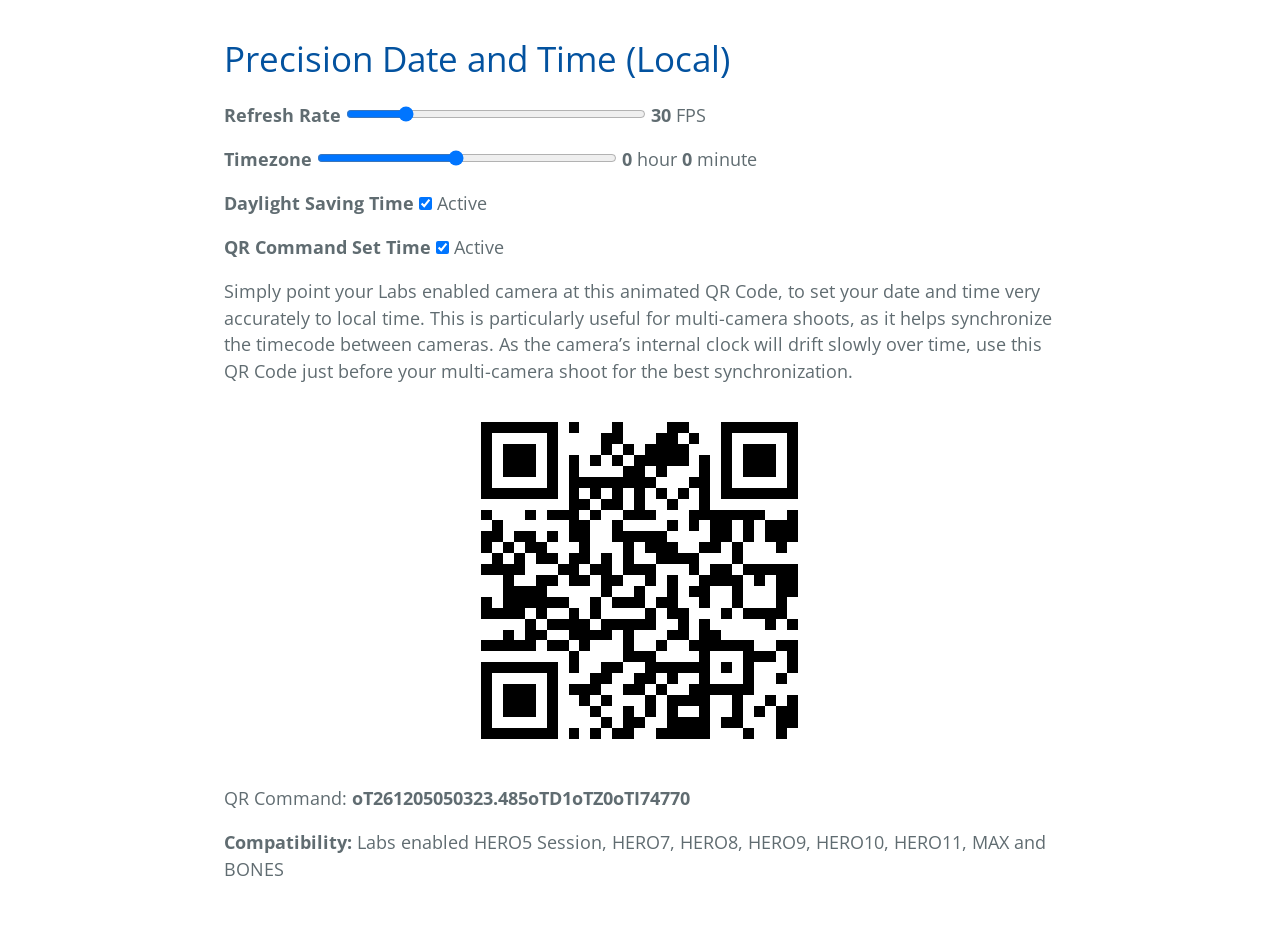
<file: projects/ppf/qrlocal/index.html>
<!DOCTYPE html>
<html lang="en-US">
  <head>

    
    <meta charset="UTF-8">

    <meta name="viewport" content="width=device-width, initial-scale=1">
    <meta name="theme-color" content="#157878">
    <meta name="apple-mobile-web-app-status-bar-style" content="black-translucent">
    <link rel="stylesheet" href="./style.css">
	<link rel="shortcut icon" type="image/png" href="https://gopro.github.io/labs/assets/images/favicon.png">
  </head>
  <body>
    <main id="content" class="main-content" role="main">
      <h1 id="precision-date-and-time-local">Precision Date and Time (Local)</h1>

<script src="./jquery.min.js"></script>

<script src="./qrcodeborder.js"></script>

<style>
        #qrcode{
            width: 100%;
        }
        div{
            width: 100%;
            display: inline-block;
        }
</style>

<p><strong>Refresh Rate</strong> <input type="range" id="fpsid" name="fpsid" min="10" max="120" value="30" style="width: 300px;" /><label for="fpsid"></label>  <b id="fpstext"></b> FPS</p>

<p><strong>Timezone</strong> <input type="range" id="tzid" name="tzid" min="-48" max="56" value="0" style="width: 300px;" /><label for="tzid"></label>  <b id="tztext"></b> hour <b id="tzmin"></b> minute<br /></p>

<p><strong>Daylight Saving Time</strong> <input type="checkbox" id="tdid" name="tdid" /> <label for="tdid">Active</label><br /></p>

<p><strong>QR Command Set Time</strong> <input type="checkbox" id="qrid" name="qrid" checked="true"/> <label for="qrid">Active</label><br /></p>

<p>Simply point your Labs enabled camera at this animated QR Code, to set your date and time very accurately to local time. This is particularly useful for multi-camera shoots, as it helps synchronize the timecode between cameras. As the camera’s internal clock will drift slowly over time, use this QR Code just before your multi-camera shoot for the best synchronization.</p>

<center>
<div id="qrcode"></div>
<br />
</center>
<p>QR Command: <b id="qrtext"></b></p>

<p><strong>Compatibility:</strong> Labs enabled HERO5 Session, HERO7, HERO8, HERO9, HERO10, HERO11, MAX and BONES</p>

<script>
var once = true;
var qrcode;
var cmd = "";
var id = 0;


function id5() {  // 5 characters, so up to 17-bit ID
  return ([1111]+1).replace(/1/g, c =>
    (c ^ crypto.getRandomValues(new Uint8Array(1))[0] % 10 >> c / 4).toString()
  );
}

function getMachineId() 
{
    let machineId = localStorage.getItem('MachineId');
    if (!machineId) {
    	//machineId = crypto.randomUUID();
        machineId = id5();
        localStorage.setItem('MachineId', machineId);
    }
    return machineId;
}

function isDST(d) {
    let jan = new Date(d.getFullYear(), 0, 1).getTimezoneOffset();
    let jul = new Date(d.getFullYear(), 6, 1).getTimezoneOffset();
    return Math.max(jan, jul) === d.getTimezoneOffset();    
}

function setTZ() {	
  var today = new Date();
  var tz,td = 0;  
  tz = today.getTimezoneOffset();
  
  if(isDST(today))
     td = 1;
  
  if(document.getElementById("tzid") !== null)
  {
	document.getElementById("tzid").value = -tz/15;	
	
	var h = Math.trunc(tz/60);
	var m = tz - h*60;
	document.getElementById("tztext").innerHTML = -h;	
	document.getElementById("tzmin").innerHTML = -m;	
  }
  
  
  if(document.getElementById("tdid") !== null)
  {
	if(td) {
		document.getElementById("tdid").checked = true;
	}
  }
}

function makeQR() {	
  if(once === true)
  {
  	id = getMachineId();  // 5 character 10-base, so up to 17-bit ID
    qrcode = new QRCode(document.getElementById("qrcode"), 
    {
      text : "oT0",
      width : 360,
      height : 360,
      correctLevel : QRCode.CorrectLevel.M
    });
    once = false;
  }
}
function padTime(i) {
  if (i < 10) {i = "0" + i;}  // add zero in front of numbers < 10
  return i;
}
function padTime1000(i) {
  if (i >= 10 && i < 100) {i = "0" + i;}  // add zero in front of numbers < 100
  else if (i < 10) {i = "00" + i;}  // add zero in front of numbers < 10
  return i;
}
function timeLoop(prevTime)
{

  if(document.getElementById("fpsid") !== null)
  {
	fps = parseInt(document.getElementById("fpsid").value);	
  document.getElementById("fpstext").innerHTML = fps;
  }
  
  var currTime = Date.now()
  // exactly 60fps
  if ((currTime - prevTime) < 1000./fps){
    requestAnimationFrame(function (){timeLoop(prevTime)});
    return;
  }

  var today;
  var yy,mm,dd,h,m,s;
  var ms,tz;
  
  today = new Date();
  yy = today.getFullYear() - 2000;
  mm = today.getMonth() + 1;
  dd = today.getDate();
  h = today.getHours();
  m = today.getMinutes();
  s = today.getSeconds();
  ms = today.getMilliseconds();
  yy = padTime(yy);
  mm = padTime(mm);
  dd = padTime(dd);
  h = padTime(h);
  m = padTime(m);
  s = padTime(s);
  //ms = Math.floor(ms / 10); // hundredths
  ms = padTime1000(ms);
  
  if(document.getElementById("tzid") !== null)
  {
	tz = parseInt(document.getElementById("tzid").value) * 15;	

	var H = Math.trunc(tz/60);
	var M = tz - H*60;
	document.getElementById("tztext").innerHTML = H;	
	document.getElementById("tzmin").innerHTML = M;	
	
	if(Math.trunc(tz/60) == tz/60)
		tz = tz/60;  // only need hours when precise.
  }

  var td = 0;
  if(document.getElementById("tdid") !== null) 
  {
	if(document.getElementById("tdid").checked) {
		td = 1;
	}
  }

  var set_time = true;
  if(document.getElementById("qrid") !== null)
  {
    set_time = document.getElementById("qrid").checked;
  }
  cmd = "#" + yy + mm + dd + h + m + s + "." + ms;
  if(set_time){
    cmd = "oT" + yy + mm + dd + h + m + s + "." + ms + "oTD" + td + "oTZ" + tz + "oTI" + id;
  }
  qrcode.clear(); 
  qrcode.makeCode(cmd);
  document.getElementById("qrtext").innerHTML = cmd;
 
  requestAnimationFrame(function (){timeLoop(currTime)});
}

function myReloadFunction() {
  location.reload();
}

makeQR();
setTZ();
timeLoop(Date.now());

</script>

    </main>
  </body>
</html>
</file>
<file: projects/ppf/qrlocal/style.css>
/*! normalize.css v3.0.2 | MIT License | git.io/normalize */@import url("https://fonts.googleapis.com/css?family=Open+Sans:400,700");html{font-family:sans-serif;-ms-text-size-adjust:100%;-webkit-text-size-adjust:100%}body{margin:0}article,aside,details,figcaption,figure,footer,header,hgroup,main,menu,nav,section,summary{display:block}audio,canvas,progress,video{display:inline-block;vertical-align:baseline}audio:not([controls]){display:none;height:0}[hidden],template{display:none}a{background-color:transparent}a:active,a:hover{outline:0}abbr[title]{border-bottom:1px dotted}b,strong{font-weight:bold}dfn{font-style:italic}h1{font-size:2em;margin:0.67em 0}mark{background:#ff0;color:#000}small{font-size:80%}sub,sup{font-size:75%;line-height:0;position:relative;vertical-align:baseline}sup{top:-0.5em}sub{bottom:-0.25em}img{border:0}svg:not(:root){overflow:hidden}figure{margin:1em 40px}hr{box-sizing:content-box;height:0}pre{overflow:auto}code,kbd,pre,samp{font-family:monospace, monospace;font-size:1em}button,input,optgroup,select,textarea{color:inherit;font:inherit;margin:0}button{overflow:visible}button,select{text-transform:none}button,html input[type="button"],input[type="reset"],input[type="submit"]{-webkit-appearance:button;cursor:pointer}button[disabled],html input[disabled]{cursor:default}button::-moz-focus-inner,input::-moz-focus-inner{border:0;padding:0}input{line-height:normal}input[type="checkbox"],input[type="radio"]{box-sizing:border-box;padding:0}input[type="number"]::-webkit-inner-spin-button,input[type="number"]::-webkit-outer-spin-button{height:auto}input[type="search"]{-webkit-appearance:textfield;box-sizing:content-box}input[type="search"]::-webkit-search-cancel-button,input[type="search"]::-webkit-search-decoration{-webkit-appearance:none}fieldset{border:1px solid #c0c0c0;margin:0 2px;padding:0.35em 0.625em 0.75em}legend{border:0;padding:0}textarea{overflow:auto}optgroup{font-weight:bold}table{border-collapse:collapse;border-spacing:0}td,th{padding:0}.highlight table td{padding:5px}.highlight table pre{margin:0}.highlight .cm{color:#999988;font-style:italic}.highlight .cp{color:#999999;font-weight:bold}.highlight .c1{color:#999988;font-style:italic}.highlight .cs{color:#999999;font-weight:bold;font-style:italic}.highlight .c,.highlight .cd{color:#999988;font-style:italic}.highlight .err{color:#a61717;background-color:#e3d2d2}.highlight .gd{color:#000000;background-color:#ffdddd}.highlight .ge{color:#000000;font-style:italic}.highlight .gr{color:#aa0000}.highlight .gh{color:#999999}.highlight .gi{color:#000000;background-color:#ddffdd}.highlight .go{color:#888888}.highlight .gp{color:#555555}.highlight .gs{font-weight:bold}.highlight .gu{color:#aaaaaa}.highlight .gt{color:#aa0000}.highlight .kc{color:#000000;font-weight:bold}.highlight .kd{color:#000000;font-weight:bold}.highlight .kn{color:#000000;font-weight:bold}.highlight .kp{color:#000000;font-weight:bold}.highlight .kr{color:#000000;font-weight:bold}.highlight .kt{color:#445588;font-weight:bold}.highlight .k,.highlight .kv{color:#000000;font-weight:bold}.highlight .mf{color:#009999}.highlight .mh{color:#009999}.highlight .il{color:#009999}.highlight .mi{color:#009999}.highlight .mo{color:#009999}.highlight .m,.highlight .mb,.highlight .mx{color:#009999}.highlight .sb{color:#d14}.highlight .sc{color:#d14}.highlight .sd{color:#d14}.highlight .s2{color:#d14}.highlight .se{color:#d14}.highlight .sh{color:#d14}.highlight .si{color:#d14}.highlight .sx{color:#d14}.highlight .sr{color:#009926}.highlight .s1{color:#d14}.highlight .ss{color:#990073}.highlight .s{color:#d14}.highlight .na{color:#008080}.highlight .bp{color:#999999}.highlight .nb{color:#0086B3}.highlight .nc{color:#445588;font-weight:bold}.highlight .no{color:#008080}.highlight .nd{color:#3c5d5d;font-weight:bold}.highlight .ni{color:#800080}.highlight .ne{color:#990000;font-weight:bold}.highlight .nf{color:#990000;font-weight:bold}.highlight .nl{color:#990000;font-weight:bold}.highlight .nn{color:#555555}.highlight .nt{color:#000080}.highlight .vc{color:#008080}.highlight .vg{color:#008080}.highlight .vi{color:#008080}.highlight .nv{color:#008080}.highlight .ow{color:#000000;font-weight:bold}.highlight .o{color:#000000;font-weight:bold}.highlight .w{color:#bbbbbb}.highlight{background-color:#f8f8f8}*{box-sizing:border-box}body{padding:0;margin:0;font-family:"Open Sans", "Helvetica Neue", Helvetica, Arial, sans-serif;font-size:16px;line-height:1.5;color:#606c71}#skip-to-content{height:1px;width:1px;position:absolute;overflow:hidden;top:-10px}#skip-to-content:focus{position:fixed;top:10px;left:10px;height:auto;width:auto;background:#e19447;outline:thick solid #e19447}a{color:#1e6bb8;text-decoration:none}a:hover{text-decoration:underline}.btn{display:inline-block;margin-bottom:1rem;color:rgba(255,255,255,0.7);background-color:rgba(255,255,255,0.08);border-color:rgba(255,255,255,0.2);border-style:solid;border-width:1px;border-radius:0.3rem;transition:color 0.2s, background-color 0.2s, border-color 0.2s}.btn:hover{color:rgba(255,255,255,0.8);text-decoration:none;background-color:rgba(255,255,255,0.2);border-color:rgba(255,255,255,0.3)}.btn+.btn{margin-left:1rem}@media screen and (min-width: 64em){.btn{padding:0.75rem 1rem}}@media screen and (min-width: 42em) and (max-width: 64em){.btn{padding:0.6rem 0.9rem;font-size:0.9rem}}@media screen and (max-width: 42em){.btn{display:block;width:100%;padding:0.75rem;font-size:0.9rem}.btn+.btn{margin-top:1rem;margin-left:0}}.page-header{color:#fff;width:100%;background-color:#2d2d2d;background-image:linear-gradient(120deg, #2d2d2d, #2d2d2d)}@media screen and (min-width: 64em){.page-header{padding:2rem 3rem}}@media screen and (min-width: 42em) and (max-width: 64em){.page-header{padding:1.5rem 2rem}}@media screen and (max-width: 42em){.page-header{padding:0.5rem 1rem}}.page-header a{display:inline-block;padding-right:2.0rem}.page-header span{display:inline-block}.project-name{margin-top:0;margin-bottom:0.1rem}@media screen and (min-width: 64em){.project-name{font-size:1.75rem}}@media screen and (min-width: 42em) and (max-width: 64em){.project-name{font-size:1.25rem}}@media screen and (max-width: 42em){.project-name{font-size:1.0rem}}.project-tagline{margin-bottom:1rem;font-weight:normal;opacity:0.7}@media screen and (min-width: 64em){.project-tagline{font-size:1.00rem}}@media screen and (min-width: 42em) and (max-width: 64em){.project-tagline{font-size:1.00rem}}@media screen and (max-width: 42em){.project-tagline{font-size:0.75rem}}.main-content{word-wrap:break-word}.main-content :first-child{margin-top:0}@media screen and (min-width: 64em){.main-content{max-width:64rem;padding:2rem 6rem;margin:0 auto;font-size:1.1rem}}@media screen and (min-width: 42em) and (max-width: 64em){.main-content{padding:2rem 4rem;font-size:1.1rem}}@media screen and (max-width: 42em){.main-content{padding:2rem 1rem;font-size:1rem}}.main-content kbd{background-color:#fafbfc;border:1px solid #c6cbd1;border-bottom-color:#959da5;border-radius:3px;box-shadow:inset 0 -1px 0 #959da5;color:#444d56;display:inline-block;font-size:11px;line-height:10px;padding:3px 5px;vertical-align:middle}.main-content img{max-width:100%}.main-content h1,.main-content h2,.main-content h3,.main-content h4,.main-content h5,.main-content h6{margin-top:2rem;margin-bottom:1rem;font-weight:normal;color:#03529f}.main-content p{margin-bottom:1em}.main-content code{padding:2px 4px;font-family:Consolas, "Liberation Mono", Menlo, Courier, monospace;font-size:0.9rem;color:#567482;background-color:#f3f6fa;border-radius:0.3rem}.main-content pre{padding:0.8rem;margin-top:0;margin-bottom:1rem;font:1rem Consolas, "Liberation Mono", Menlo, Courier, monospace;color:#567482;word-wrap:normal;background-color:#f3f6fa;border:solid 1px #dce6f0;border-radius:0.3rem}.main-content pre>code{padding:0;margin:0;font-size:0.9rem;color:#567482;word-break:normal;white-space:pre;background:transparent;border:0}.main-content .highlight{margin-bottom:1rem}.main-content .highlight pre{margin-bottom:0;word-break:normal}.main-content .highlight pre,.main-content pre{padding:0.8rem;overflow:auto;font-size:0.9rem;line-height:1.45;border-radius:0.3rem;-webkit-overflow-scrolling:touch}.main-content pre code,.main-content pre tt{display:inline;max-width:initial;padding:0;margin:0;overflow:initial;line-height:inherit;word-wrap:normal;background-color:transparent;border:0}.main-content pre code:before,.main-content pre code:after,.main-content pre tt:before,.main-content pre tt:after{content:normal}.main-content ul,.main-content ol{margin-top:0}.main-content blockquote{padding:0 1rem;margin-left:0;color:#819198;border-left:0.3rem solid #dce6f0}.main-content blockquote>:first-child{margin-top:0}.main-content blockquote>:last-child{margin-bottom:0}.main-content table{display:block;width:100%;overflow:auto;word-break:normal;word-break:keep-all;-webkit-overflow-scrolling:touch}.main-content table th{font-weight:bold}.main-content table th,.main-content table td{padding:0.5rem 1rem;border:1px solid #e9ebec}.main-content dl{padding:0}.main-content dl dt{padding:0;margin-top:1rem;font-size:1rem;font-weight:bold}.main-content dl dd{padding:0;margin-bottom:1rem}.main-content hr{height:2px;padding:0;margin:1rem 0;background-color:#eff0f1;border:0}.site-footer{padding-top:2rem;margin-top:2rem;border-top:solid 1px #eff0f1}@media screen and (min-width: 64em){.site-footer{font-size:1rem}}@media screen and (min-width: 42em) and (max-width: 64em){.site-footer{font-size:1rem}}@media screen and (max-width: 42em){.site-footer{font-size:0.9rem}}.site-footer-owner{display:block;font-weight:bold}.site-footer-credits{color:#819198}
</file>
